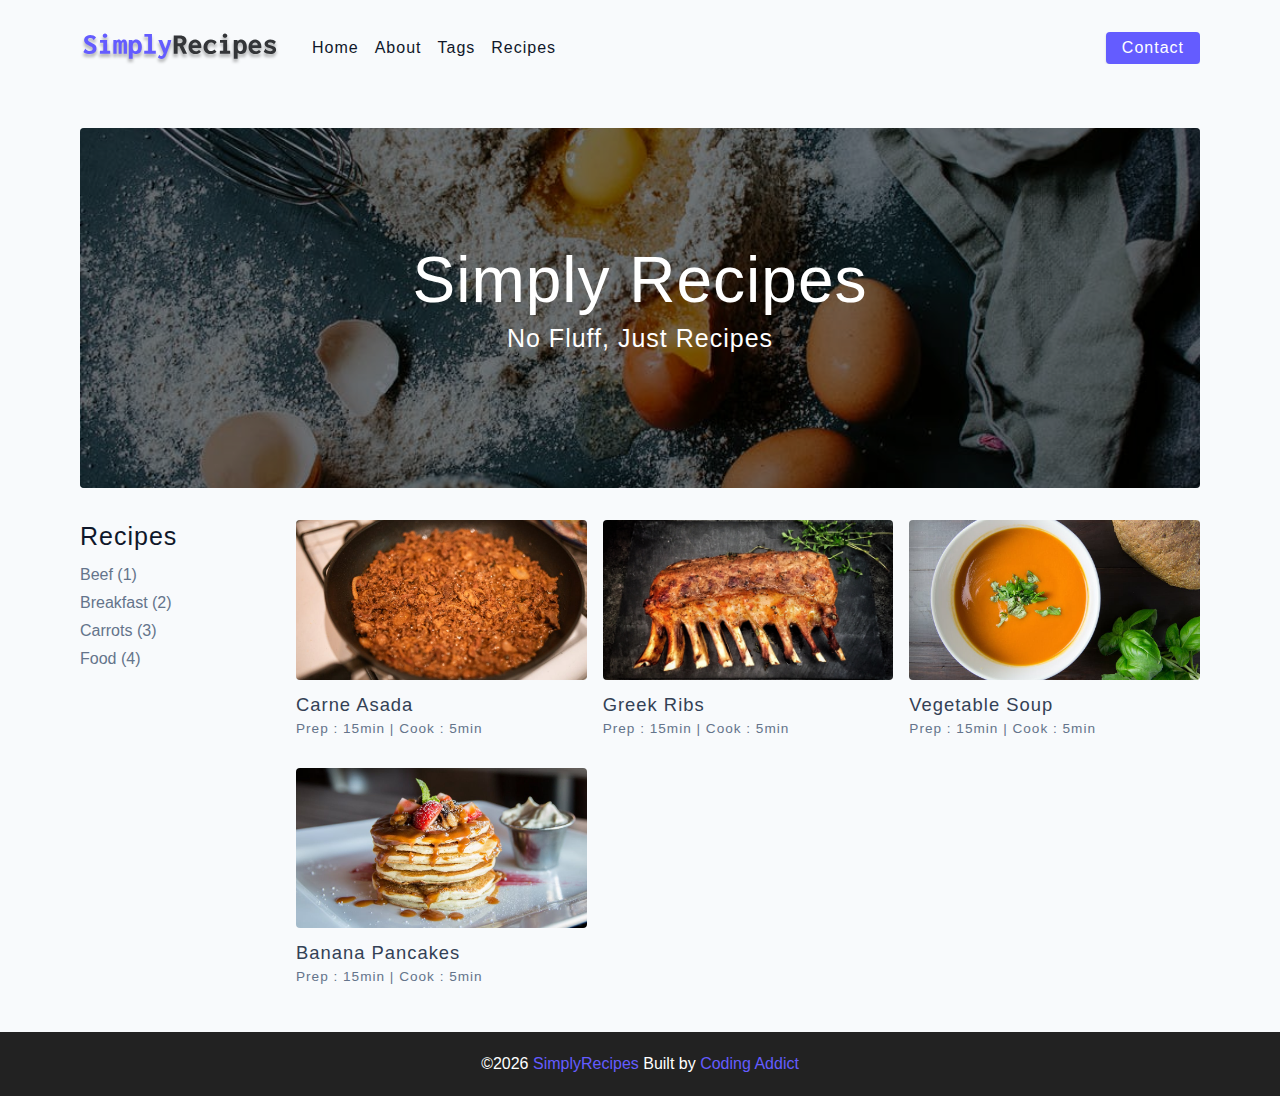
<file: index.html>
<!DOCTYPE html>
<html lang="en">

<head>
  <meta charset="UTF-8" />
  <meta http-equiv="X-UA-Compatible" content="IE=edge" />
  <meta name="viewport" content="width=device-width, initial-scale=1.0" />
  <title>Simply Recipes || Starter</title>
  <!-- favicon -->
  <link rel="shortcut icon" href="./assets/favicon.ico" type="image/x-icon" />
  <!-- normalize -->
  <link rel="stylesheet" href="./css/normalize.css" />
  <!-- font-awesome -->
  <link rel="stylesheet" href="https://cdnjs.cloudflare.com/ajax/libs/font-awesome/5.14.0/css/all.min.css" />
  <!-- main css -->
  <link rel="stylesheet" href="./css/main.css" />
</head>

<body>
  <!-- nav  -->
  <nav class="navbar">
    <div class="nav-center">
      <div class="nav-header">
        <a href="index.html" class="nav-logo">
          <img src="./assets/logo.svg" alt="simply recipes" />
        </a>
        <button class="nav-btn btn">
          <i class="fas fa-align-justify"></i>
        </button>
      </div>
      <div class="nav-links">
        <a href="index.html" class="nav-link"> home </a>
        <a href="about.html" class="nav-link"> about </a>
        <a href="tags.html" class="nav-link"> tags </a>
        <a href="recipes.html" class="nav-link"> recipes </a>

        <div class="nav-link contact-link">
          <a href="contact.html" class="btn"> contact </a>
        </div>
      </div>
    </div>
  </nav>
  <!--end of nav  -->
  <!-- main -->
  <main class="page">
    <!-- header -->
    <header class="hero">
      <div class="hero-container">
        <div class="hero-text">
          <h1>Simply recipes</h1>
          <h4>no fluff, just recipes</h4>
        </div>
      </div>
    </header>
    <!-- end of header -->
  <!-- recipes container -->
   <section class="recipes-container"> 
     <!-- tags container -->
     <div class="tags-container">
       <h4>Recipes</h4>
       <div class="tags-list">
        <a href="tag-template.html">Beef (1)</a>
        <a href="tag-template.html">Breakfast (2)</a>     
        <a href="tag-template.html">carrots (3)</a>
        <a href="tag-template.html">Food (4)</a>
      </div>
     </div>
      <!--end of tags container -->
   
      <!-- recipes list -->
   <div class="recipes-list">
       <!-- single recipe -->
      <a href="single-recipe.html" class="recipe">
        <img src="./assets/recipes/recipe-1.jpeg
        " alt="food" class="img recipe-img">
     <h5>Carne Asada</h5>
     <p>Prep : 15min | Cook : 5min</p>
      </a>
 <!-- end of single recipe -->
   <!-- single recipe -->
   <a href="single-recipe.html" class="recipe">
    <img src="./assets/recipes/recipe-2.jpeg
    " alt="food" class="img recipe-img">
 <h5>Greek Ribs</h5>
 <p>Prep : 15min | Cook : 5min</p>
  </a>
<!-- end of single recipe -->
  <!-- single recipe -->
  <a href="single-recipe.html" class="recipe">
    <img src="./assets/recipes/recipe-3.jpeg
    " alt="food" class="img recipe-img">
 <h5>Vegetable Soup</h5>
 <p>Prep : 15min | Cook : 5min</p>
  </a>
<!-- end of single recipe -->
  <!-- single recipe -->
  <a href="single-recipe.html" class="recipe">
    <img src="./assets/recipes/recipe-4.jpeg
    " alt="food" class="img recipe-img">
 <h5>Banana Pancakes</h5>
 <p>Prep : 15min | Cook : 5min</p>
  </a>
<!-- end of single recipe -->

   </div>
  <!--  end of recipes list -->
  </section>
  <!-- end of recipes container -->
  </main>
  <!-- end of main -->

  <!-- footer -->
  <footer class="page-footer">
    <p>&copy;<span id="date"></span>
    <span class="footer-logo">SimplyRecipes</span>
    Built by <a href="https://www.johnsmilga.com/">Coding Addict</a>
    </p>
  </footer>
  <script src="./js/app.js"></script>
</body>

</html>
</file>
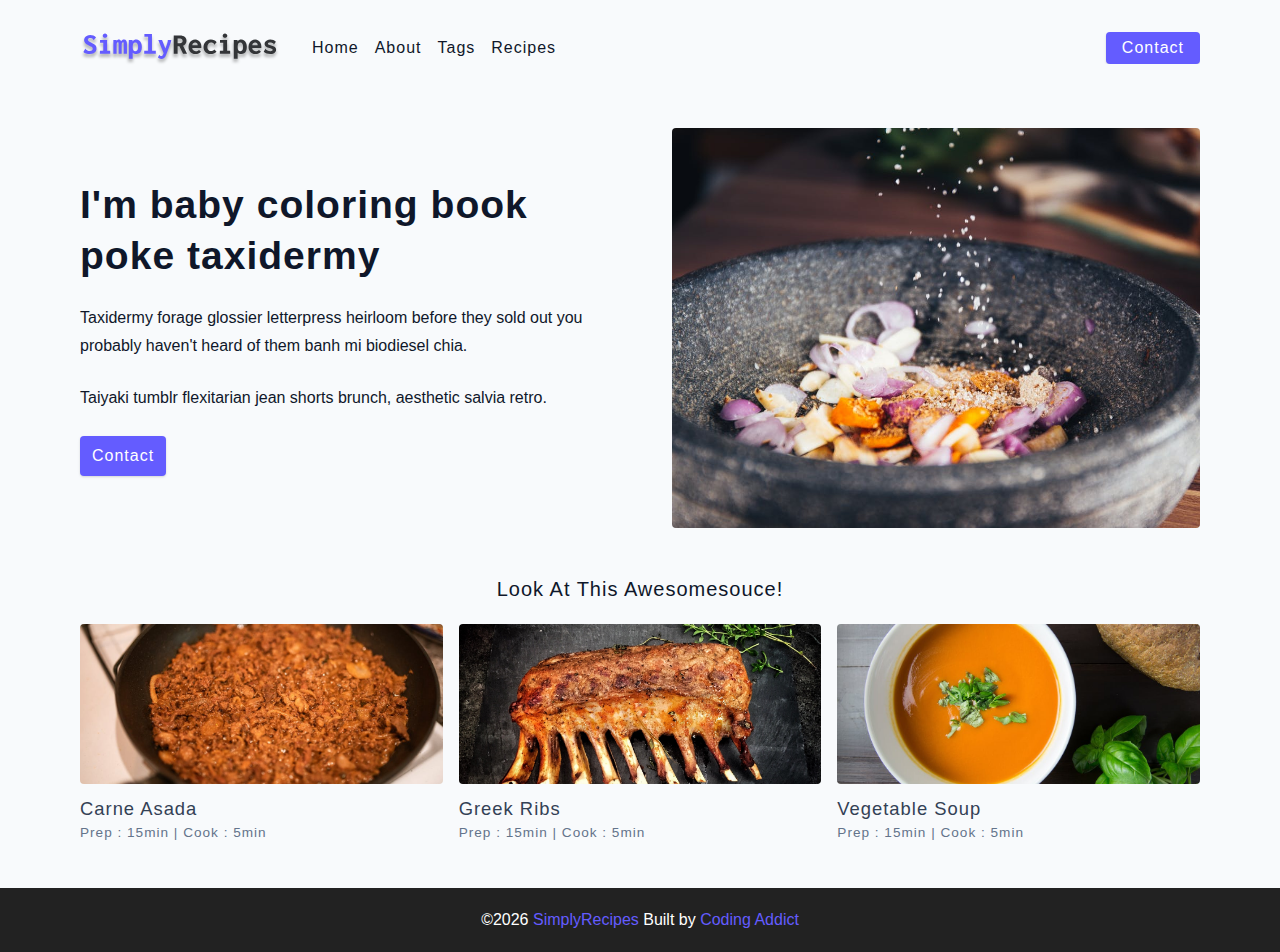
<file: about.html>
<!DOCTYPE html>
<html lang="en">

<head>
  <meta charset="UTF-8" />
  <meta http-equiv="X-UA-Compatible" content="IE=edge" />
  <meta name="viewport" content="width=device-width, initial-scale=1.0" />
  <title>About</title>
  <!-- favicon -->
  <link rel="shortcut icon" href="./assets/favicon.ico" type="image/x-icon" />
  <!-- normalize -->
  <link rel="stylesheet" href="./css/normalize.css" />
  <!-- font-awesome -->
  <link rel="stylesheet" href="https://cdnjs.cloudflare.com/ajax/libs/font-awesome/5.14.0/css/all.min.css" />
  <!-- main css -->
  <link rel="stylesheet" href="./css/main.css" />
</head>

<body>
  <!-- nav  -->
  <nav class="navbar">
    <div class="nav-center">
      <div class="nav-header">
        <a href="index.html" class="nav-logo">
          <img src="./assets/logo.svg" alt="simply recipes" />
        </a>
        <button class="nav-btn btn">
          <i class="fas fa-align-justify"></i>
        </button>
      </div>
      <div class="nav-links">
        <a href="index.html" class="nav-link"> home </a>
        <a href="about.html" class="nav-link"> about </a>
        <a href="tags.html" class="nav-link"> tags </a>
        <a href="recipes.html" class="nav-link"> recipes </a>

        <div class="nav-link contact-link">
          <a href="contact.html" class="btn"> contact </a>
        </div>
      </div>
    </div>
  </nav>
  <!--end of nav  -->
  <!-- main -->
  <main class="page">
    <section class="about-page">
      <article>
        <h2>I'm baby coloring book poke taxidermy</h2>
        <p>Taxidermy forage glossier letterpress heirloom before they sold out you probably haven't heard of them banh
          mi biodiesel chia.</p>
     <p>Taiyaki tumblr flexitarian jean shorts brunch, aesthetic salvia retro.</p>
     <a href="contact.html" class="btn">contact</a>
    </article>
      <img src="./assets/about.jpeg" alt="pouring salt" class="img about-img">
    </section>
    <section class="featured-recipes">
      <h5 class="featured-title">Look At this Awesomesouce!</h5>
      <!-- recipes list -->
      <div class="recipes-list">
        <!-- single recipe -->
        <a href="single-recipe.html" class="recipe">
          <img src="./assets/recipes/recipe-1.jpeg
       " alt="food" class="img recipe-img">
          <h5>Carne Asada</h5>
          <p>Prep : 15min | Cook : 5min</p>
        </a>
        <!-- end of single recipe -->
        <!-- single recipe -->
        <a href="single-recipe.html" class="recipe">
          <img src="./assets/recipes/recipe-2.jpeg
   " alt="food" class="img recipe-img">
          <h5>Greek Ribs</h5>
          <p>Prep : 15min | Cook : 5min</p>
        </a>
        <!-- end of single recipe -->
        <!-- single recipe -->
        <a href="single-recipe.html" class="recipe">
          <img src="./assets/recipes/recipe-3.jpeg
   " alt="food" class="img recipe-img">
          <h5>Vegetable Soup</h5>
          <p>Prep : 15min | Cook : 5min</p>
        </a>

        <!-- end of single recipe -->

      </div>
      <!--  end of recipes list -->
    </section>
  </main>
  <!-- end of main -->
  <!-- footer -->
  <footer class="page-footer">
    <p>&copy;<span id="date"></span>
      <span class="footer-logo">SimplyRecipes</span>
      Built by <a href="https://www.johnsmilga.com/">Coding Addict</a>
    </p>
  </footer>
  <script src="./js/app.js"></script>

</body>

</html>
</file>
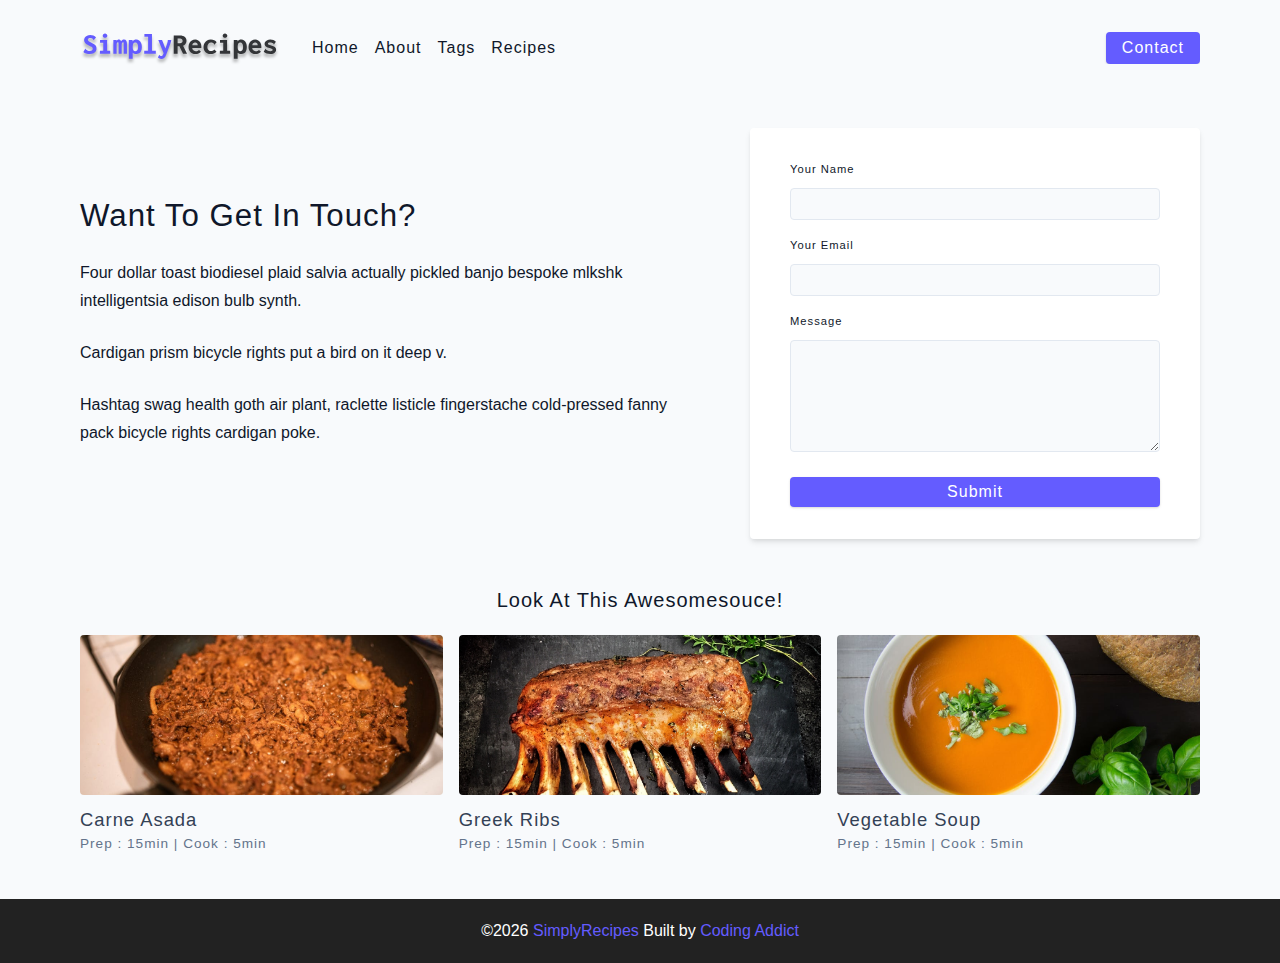
<file: contact.html>
<!DOCTYPE html>
<html lang="en">

<head>
  <meta charset="UTF-8" />
  <meta http-equiv="X-UA-Compatible" content="IE=edge" />
  <meta name="viewport" content="width=device-width, initial-scale=1.0" />
  <title>Contact</title>
  <!-- favicon -->
  <link rel="shortcut icon" href="./assets/favicon.ico" type="image/x-icon" />
  <!-- normalize -->
  <link rel="stylesheet" href="./css/normalize.css" />
  <!-- font-awesome -->
  <link rel="stylesheet" href="https://cdnjs.cloudflare.com/ajax/libs/font-awesome/5.14.0/css/all.min.css" />
  <!-- main css -->
  <link rel="stylesheet" href="./css/main.css" />
</head>

<body>
  <!-- nav  -->
  <nav class="navbar">
    <div class="nav-center">
      <div class="nav-header">
        <a href="index.html" class="nav-logo">
          <img src="./assets/logo.svg" alt="simply recipes" />
        </a>
        <button class="nav-btn btn">
          <i class="fas fa-align-justify"></i>
        </button>
      </div>
      <div class="nav-links">
        <a href="index.html" class="nav-link"> home </a>
        <a href="about.html" class="nav-link"> about </a>
        <a href="tags.html" class="nav-link"> tags </a>
        <a href="recipes.html" class="nav-link"> recipes </a>

        <div class="nav-link contact-link">
          <a href="contact.html" class="btn"> contact </a>
        </div>
      </div>
    </div>
  </nav>
  <!--end of nav  -->
  <!-- main -->
  <main class="page">
    <section class="contact-container">
      <article class="contact-info">
        <h3>Want To Get In Touch?</h3>
        <p>Four dollar toast biodiesel plaid salvia actually pickled banjo bespoke mlkshk intelligentsia edison bulb
          synth.</p>
        <p>Cardigan prism bicycle rights put a bird on it deep v.</p>
        <p>Hashtag swag health goth air plant, raclette listicle fingerstache cold-pressed fanny pack bicycle rights
          cardigan poke.</p>
      </article>
      <article>
        <form  class="form contact-form">
          <!-- single form row -->
          <div class="form-row">
           <label for="name" class="form-label">your name</label> 
           <input type="text" name="name" id="name" class="form-input">
          </div>
            <!-- end of single form row -->
            <!-- single form row -->
          <div class="form-row">
            <label for="email" class="form-label">your email</label> 
            <input type="text" name="email" id="email" class="form-input">
           </div>
             <!-- end of single form row -->
      <div class="form-row">
        <label for="message" class="form-label">Message</label>
        <textarea name="message" id="message" class="form-textarea"></textarea>
      </div>
      <button type="submit" class="btn btn-block">submit</button>
            </form>
      </article>
    </section>
    <section class="featured-recipes">
      <h5 class="featured-title">Look At this Awesomesouce!</h5>
      <!-- recipes list -->
      <div class="recipes-list">
        <!-- single recipe -->
        <a href="single-recipe.html" class="recipe">
          <img src="./assets/recipes/recipe-1.jpeg
     " alt="food" class="img recipe-img">
          <h5>Carne Asada</h5>
          <p>Prep : 15min | Cook : 5min</p>
        </a>
        <!-- end of single recipe -->
        <!-- single recipe -->
        <a href="single-recipe.html" class="recipe">
          <img src="./assets/recipes/recipe-2.jpeg
 " alt="food" class="img recipe-img">
          <h5>Greek Ribs</h5>
          <p>Prep : 15min | Cook : 5min</p>
        </a>
        <!-- end of single recipe -->
        <!-- single recipe -->
        <a href="single-recipe.html" class="recipe">
          <img src="./assets/recipes/recipe-3.jpeg
 " alt="food" class="img recipe-img">
          <h5>Vegetable Soup</h5>
          <p>Prep : 15min | Cook : 5min</p>
        </a>

        <!-- end of single recipe -->

      </div>
      <!--  end of recipes list -->
    </section>
  </main>
  <!-- end of main -->
  <!-- footer -->
  <footer class="page-footer">
    <p>&copy;<span id="date"></span>
      <span class="footer-logo">SimplyRecipes</span>
      Built by <a href="https://www.johnsmilga.com/">Coding Addict</a>
    </p>
  </footer>
  <script src="./js/app.js"></script>
</body>

</html>
</file>
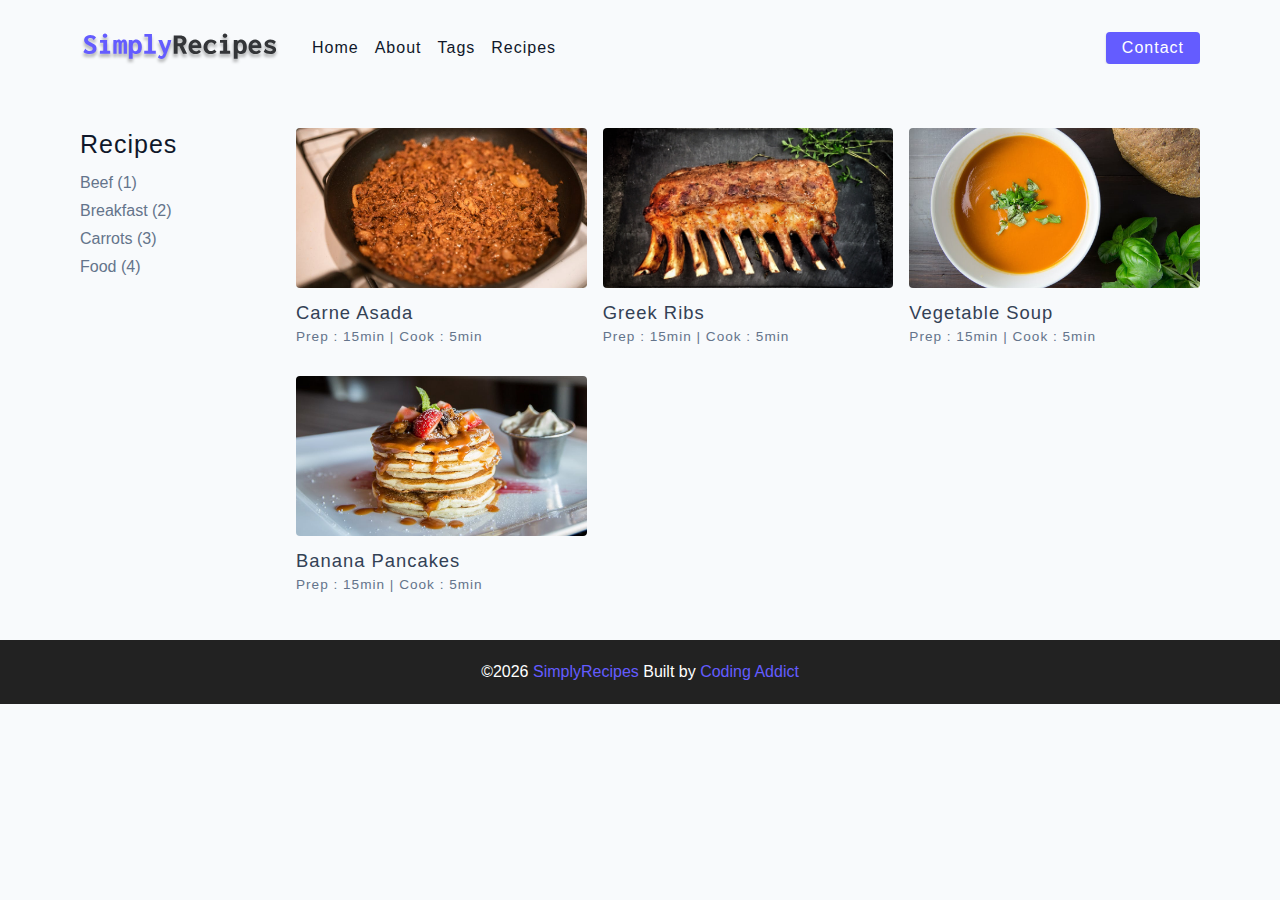
<file: recipes.html>
<!DOCTYPE html>
<html lang="en">

<head>
  <meta charset="UTF-8" />
  <meta http-equiv="X-UA-Compatible" content="IE=edge" />
  <meta name="viewport" content="width=device-width, initial-scale=1.0" />
  <title>Recipes</title>
  <!-- favicon -->
  <link rel="shortcut icon" href="./assets/favicon.ico" type="image/x-icon" />
  <!-- normalize -->
  <link rel="stylesheet" href="./css/normalize.css" />
  <!-- font-awesome -->
  <link rel="stylesheet" href="https://cdnjs.cloudflare.com/ajax/libs/font-awesome/5.14.0/css/all.min.css" />
  <!-- main css -->
  <link rel="stylesheet" href="./css/main.css" />
</head>

<body>
  <!-- nav  -->
  <nav class="navbar">
    <div class="nav-center">
      <div class="nav-header">
        <a href="index.html" class="nav-logo">
          <img src="./assets/logo.svg" alt="simply recipes" />
        </a>
        <button class="nav-btn btn">
          <i class="fas fa-align-justify"></i>
        </button>
      </div>
      <div class="nav-links">
        <a href="index.html" class="nav-link"> home </a>
        <a href="about.html" class="nav-link"> about </a>
        <a href="tags.html" class="nav-link"> tags </a>
        <a href="recipes.html" class="nav-link"> recipes </a>

        <div class="nav-link contact-link">
          <a href="contact.html" class="btn"> contact </a>
        </div>
      </div>
    </div>
  </nav>
  <!--end of nav  -->
  <!-- main -->
  <main class="page">
    <!-- recipes container -->
    <section class="recipes-container">
      <!-- tags container -->
      <div class="tags-container">
        <h4>Recipes</h4>
        <div class="tags-list">
          <a href="tag-template.html">Beef (1)</a>
          <a href="tag-template.html">Breakfast (2)</a>
          <a href="tag-template.html">carrots (3)</a>
          <a href="tag-template.html">Food (4)</a>
        </div>
      </div>
      <!--end of tags container -->

      <!-- recipes list -->
      <div class="recipes-list">
        <!-- single recipe -->
        <a href="single-recipe.html" class="recipe">
          <img src="./assets/recipes/recipe-1.jpeg
       " alt="food" class="img recipe-img">
          <h5>Carne Asada</h5>
          <p>Prep : 15min | Cook : 5min</p>
        </a>
        <!-- end of single recipe -->
        <!-- single recipe -->
        <a href="single-recipe.html" class="recipe">
          <img src="./assets/recipes/recipe-2.jpeg
   " alt="food" class="img recipe-img">
          <h5>Greek Ribs</h5>
          <p>Prep : 15min | Cook : 5min</p>
        </a>
        <!-- end of single recipe -->
        <!-- single recipe -->
        <a href="single-recipe.html" class="recipe">
          <img src="./assets/recipes/recipe-3.jpeg
   " alt="food" class="img recipe-img">
          <h5>Vegetable Soup</h5>
          <p>Prep : 15min | Cook : 5min</p>
        </a>
        <!-- end of single recipe -->
        <!-- single recipe -->
        <a href="single-recipe.html" class="recipe">
          <img src="./assets/recipes/recipe-4.jpeg
   " alt="food" class="img recipe-img">
          <h5>Banana Pancakes</h5>
          <p>Prep : 15min | Cook : 5min</p>
        </a>
        <!-- end of single recipe -->

      </div>
      <!--  end of recipes list -->
    </section>
    <!-- end of recipes container -->
  </main>
  <!-- end of main -->
  <!-- footer -->
  <footer class="page-footer">
    <p>&copy;<span id="date"></span>
      <span class="footer-logo">SimplyRecipes</span>
      Built by <a href="https://www.johnsmilga.com/">Coding Addict</a>
    </p>
  </footer>
  <script src="./js/app.js"></script>


</body>

</html>
</file>
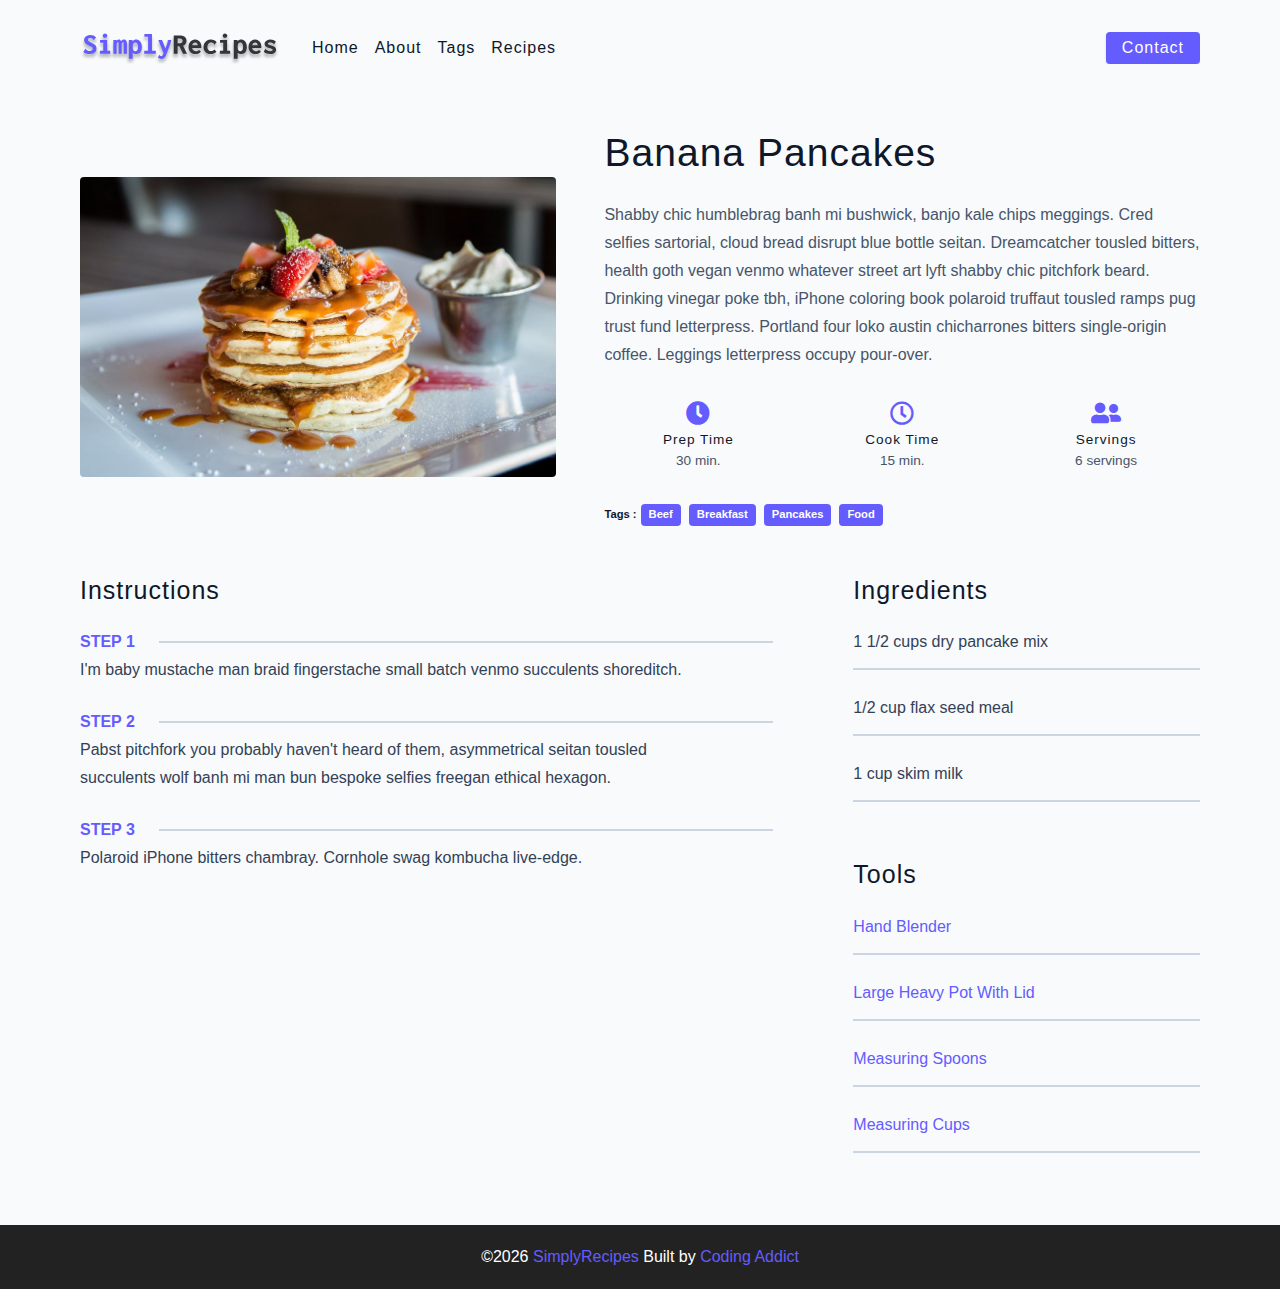
<file: single-recipe.html>
<!DOCTYPE html>
<html lang="en">

<head>
  <meta charset="UTF-8" />
  <meta http-equiv="X-UA-Compatible" content="IE=edge" />
  <meta name="viewport" content="width=device-width, initial-scale=1.0" />
  <title>Single Recipe</title>
  <!-- favicon -->
  <link rel="shortcut icon" href="./assets/favicon.ico" type="image/x-icon" />
  <!-- normalize -->
  <link rel="stylesheet" href="./css/normalize.css" />
  <!-- font-awesome -->
  <link rel="stylesheet" href="https://cdnjs.cloudflare.com/ajax/libs/font-awesome/5.14.0/css/all.min.css" />
  <!-- main css -->
  <link rel="stylesheet" href="./css/main.css" />
</head>

<body>
  <!-- nav  -->
  <nav class="navbar">
    <div class="nav-center">
      <div class="nav-header">
        <a href="index.html" class="nav-logo">
          <img src="./assets/logo.svg" alt="simply recipes" />
        </a>
        <button class="nav-btn btn">
          <i class="fas fa-align-justify"></i>
        </button>
      </div>
      <div class="nav-links">
        <a href="index.html" class="nav-link"> home </a>
        <a href="about.html" class="nav-link"> about </a>
        <a href="tags.html" class="nav-link"> tags </a>
        <a href="recipes.html" class="nav-link"> recipes </a>

        <div class="nav-link contact-link">
          <a href="contact.html" class="btn"> contact </a>
        </div>
      </div>
    </div>
  </nav>
  <!--end of nav  -->
  <!-- main -->
  <main class="page">
    <div class="recipe-page">
      <section class="recipe-hero">
        <img src="./assets/recipes/recipe-4.jpeg" alt="pancakes" class="img recipe-hero-img">
        <article>
          <h2>Banana Pancakes</h2>
          <p>Shabby chic humblebrag banh mi bushwick, banjo kale chips meggings. Cred selfies sartorial, cloud bread
            disrupt blue bottle seitan. Dreamcatcher tousled bitters, health goth vegan venmo whatever street art lyft
            shabby chic pitchfork beard. Drinking vinegar poke tbh, iPhone coloring book polaroid truffaut tousled ramps
            pug trust fund letterpress. Portland four loko austin chicharrones bitters single-origin coffee. Leggings
            letterpress occupy pour-over.</p>
          <!-- recipe icons -->
          <div class="recipe-icons">
            <!-- single recipe icon -->
            <article>
              <i class="fas fa-clock"></i>
              <h5>prep time</h5>
              <p>30 min.</p>
            </article>
            <!-- single recipe icon -->
            <article>
              <i class="far fa-clock"></i>
              <h5>cook time</h5>
              <p>15 min.</p>
            </article>
            <!-- single recipe icon -->
            <article>
              <i class="fas fa-user-friends"></i>
              <h5>servings</h5>
              <p>6 servings</p>
            </article>
          </div>
          <!--recipe tags -->
          <div class="recipe-tags">
            Tags : <a href="tag-template.html">beef</a>
            <a href="tag-template.html">breakfast</a>
            <a href="tag-template.html">pancakes</a>
            <a href="tag-template.html">food</a>
          </div>
        </article>
      </section>

      <!-- recipe content -->
      <section class="recipe-content">
        <article>
          <h4>instructions</h4>
          <!-- single instruction -->
          <div class="single-instruction">
            <header>
              <p>step 1</p>
              <div></div>
            </header>
            <p>I'm baby mustache man braid fingerstache small batch venmo succulents shoreditch.</p>
            <!-- single instruction -->
            <div class="single-instruction">
              <header>
                <p>step 2</p>
                <div></div>
              </header>
              <p>Pabst pitchfork you probably haven't heard of them, asymmetrical seitan tousled succulents wolf banh mi
                man bun bespoke selfies freegan ethical hexagon.</p>
              <!-- single instruction -->
              <div class="single-instruction">
                <header>
                  <p>step 3</p>
                  <div></div>
                </header>
                <p>Polaroid iPhone bitters chambray. Cornhole swag kombucha live-edge.</p>
              </div>
        </article>
        <article class="second-column">
          <div>
            <h4>Ingredients</h4>
            <p class="single-ingredient">
              1 1/2 cups dry pancake mix
            </p>
            <p class="single-ingredient">
              1/2 cup flax seed meal
            </p>
            <p class="single-ingredient">
              1 cup skim milk
            </p>
          </div>
          <div>
            <h4>tools</h4>
            <p class="single-tool">Hand Blender</p>
            <p class="single-tool">Large Heavy Pot With Lid</p>
            <p class="single-tool">Measuring Spoons</p>
            <p class="single-tool">Measuring Cups</p>
          </div>
        </article>
      </section>
    </div>
  </main>
  <!-- end of main -->
  <!-- footer -->
  <footer class="page-footer">
    <p>&copy;<span id="date"></span>
      <span class="footer-logo">SimplyRecipes</span>
      Built by <a href="https://www.johnsmilga.com/">Coding Addict</a>
    </p>
  </footer>
  <script src="./js/app.js"></script>
</body>

</html>
</file>
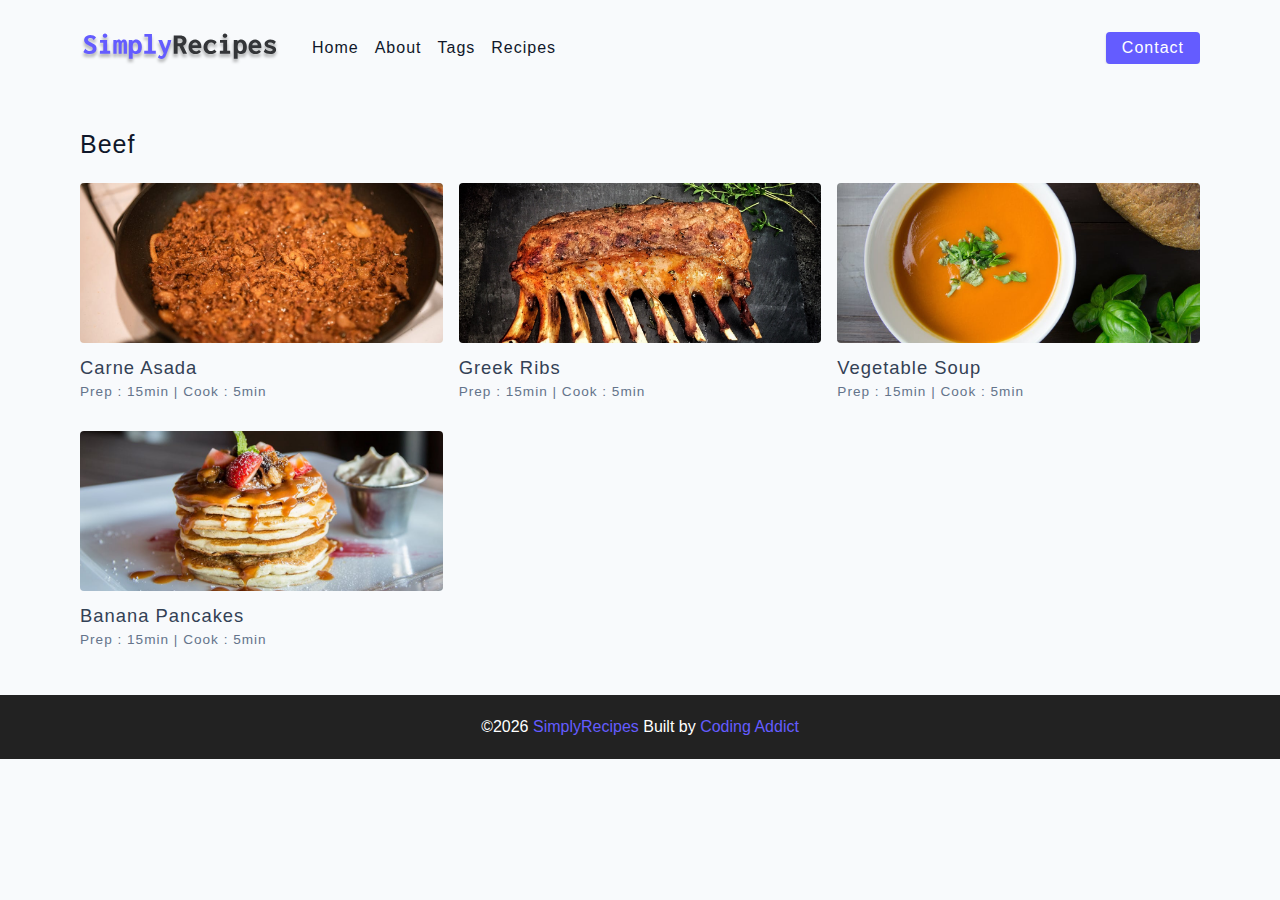
<file: tag-template.html>
<!DOCTYPE html>
<html lang="en">
  <head>
    <meta charset="UTF-8" />
    <meta http-equiv="X-UA-Compatible" content="IE=edge" />
    <meta name="viewport" content="width=device-width, initial-scale=1.0" />
    <title>Beef</title>
    <!-- favicon -->
    <link rel="shortcut icon" href="./assets/favicon.ico" type="image/x-icon" />
    <!-- normalize -->
    <link rel="stylesheet" href="./css/normalize.css" />
    <!-- font-awesome -->
    <link
      rel="stylesheet"
      href="https://cdnjs.cloudflare.com/ajax/libs/font-awesome/5.14.0/css/all.min.css"
    />
    <!-- main css -->
    <link rel="stylesheet" href="./css/main.css" />
  </head>
  <body>
    <!-- nav  -->
  <nav class="navbar">
    <div class="nav-center">
      <div class="nav-header">
        <a href="index.html" class="nav-logo">
          <img src="./assets/logo.svg" alt="simply recipes" />
        </a>
        <button class="nav-btn btn">
          <i class="fas fa-align-justify"></i>
        </button>
      </div>
      <div class="nav-links">
        <a href="index.html" class="nav-link"> home </a>
        <a href="about.html" class="nav-link"> about </a>
        <a href="tags.html" class="nav-link"> tags </a>
        <a href="recipes.html" class="nav-link"> recipes </a>

        <div class="nav-link contact-link">
          <a href="contact.html" class="btn"> contact </a>
        </div>
      </div>
    </div>
  </nav>
  <!--end of nav  -->
  <!-- main -->
  <main class="page">
   <div>
     <h4>Beef</h4>
      <!-- recipes list -->
   <div class="recipes-list">
    <!-- single recipe -->
   <a href="single-recipe.html" class="recipe">
     <img src="./assets/recipes/recipe-1.jpeg
     " alt="food" class="img recipe-img">
  <h5>Carne Asada</h5>
  <p>Prep : 15min | Cook : 5min</p>
   </a>
<!-- end of single recipe -->
<!-- single recipe -->
<a href="single-recipe.html" class="recipe">
 <img src="./assets/recipes/recipe-2.jpeg
 " alt="food" class="img recipe-img">
<h5>Greek Ribs</h5>
<p>Prep : 15min | Cook : 5min</p>
</a>
<!-- end of single recipe -->
<!-- single recipe -->
<a href="single-recipe.html" class="recipe">
 <img src="./assets/recipes/recipe-3.jpeg
 " alt="food" class="img recipe-img">
<h5>Vegetable Soup</h5>
<p>Prep : 15min | Cook : 5min</p>
</a>
<!-- end of single recipe -->
<!-- single recipe -->
<a href="single-recipe.html" class="recipe">
 <img src="./assets/recipes/recipe-4.jpeg
 " alt="food" class="img recipe-img">
<h5>Banana Pancakes</h5>
<p>Prep : 15min | Cook : 5min</p>
</a>
<!-- end of single recipe -->

</div>
<!--  end of recipes list -->
   </div>
    
  </main>
  <!-- end of main -->
  <!-- footer -->
  <footer class="page-footer">
    <p>&copy;<span id="date"></span>
    <span class="footer-logo">SimplyRecipes</span>
    Built by <a href="https://www.johnsmilga.com/">Coding Addict</a>
    </p>
  </footer>
  <script src="./js/app.js"></script>
</body>
</html>
</file>
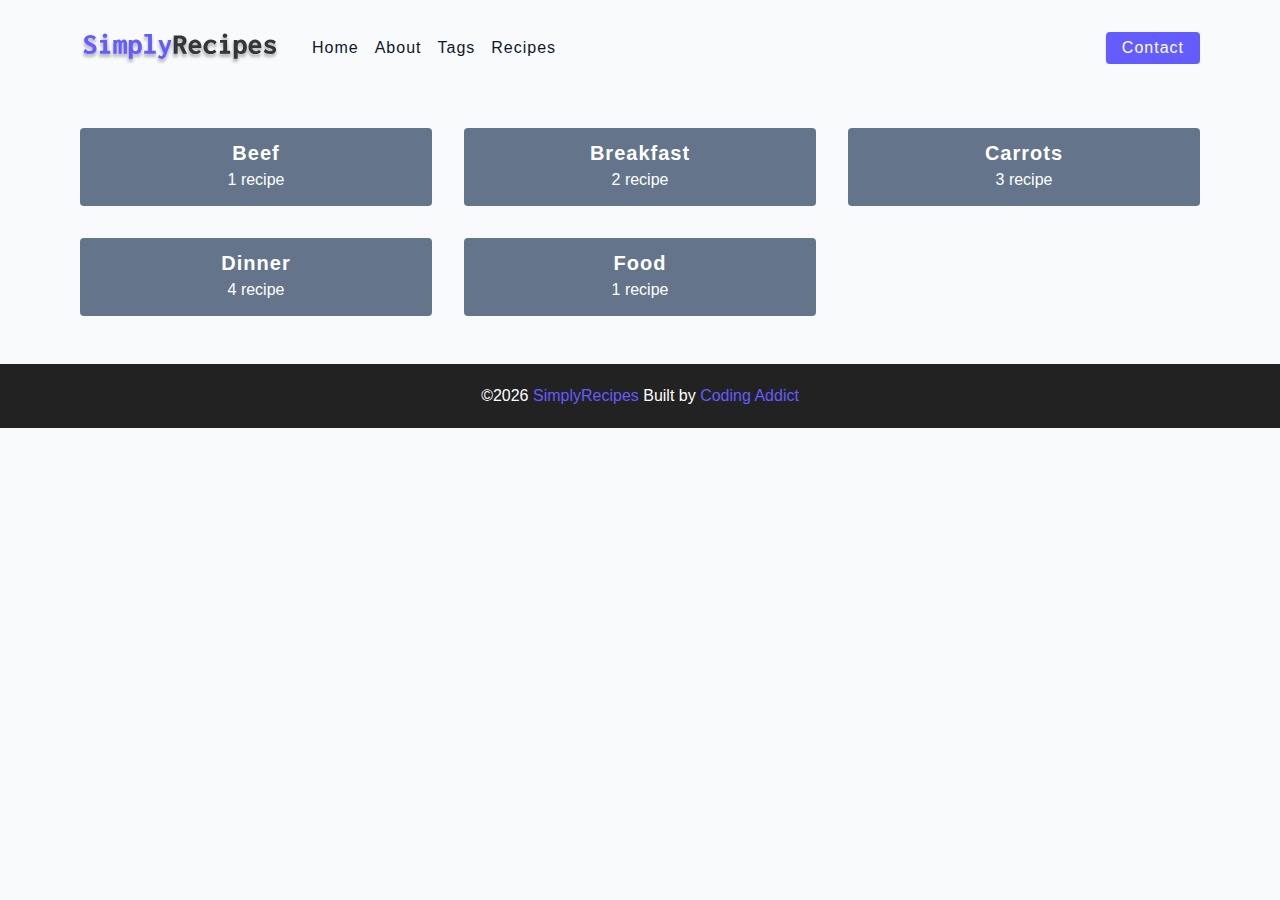
<file: tags.html>
<!DOCTYPE html>
<html lang="en">
  <head>
    <meta charset="UTF-8" />
    <meta http-equiv="X-UA-Compatible" content="IE=edge" />
    <meta name="viewport" content="width=device-width, initial-scale=1.0" />
    <title>Tags</title>
    <!-- favicon -->
    <link rel="shortcut icon" href="./assets/favicon.ico" type="image/x-icon" />
    <!-- normalize -->
    <link rel="stylesheet" href="./css/normalize.css" />
    <!-- font-awesome -->
    <link
      rel="stylesheet"
      href="https://cdnjs.cloudflare.com/ajax/libs/font-awesome/5.14.0/css/all.min.css"
    />
    <!-- main css -->
    <link rel="stylesheet" href="./css/main.css" />
  </head>
  <body>
    <!-- nav  -->
  <nav class="navbar">
    <div class="nav-center">
      <div class="nav-header">
        <a href="index.html" class="nav-logo">
          <img src="./assets/logo.svg" alt="simply recipes" />
        </a>
        <button class="nav-btn btn">
          <i class="fas fa-align-justify"></i>
        </button>
      </div>
      <div class="nav-links">
        <a href="index.html" class="nav-link"> home </a>
        <a href="about.html" class="nav-link"> about </a>
        <a href="tags.html" class="nav-link"> tags </a>
        <a href="recipes.html" class="nav-link"> recipes </a>

        <div class="nav-link contact-link">
          <a href="contact.html" class="btn"> contact </a>
        </div>
      </div>
    </div>
  </nav>
  <!--end of nav  -->
  <!-- main -->
  <main class="page">
   <section class="tags-wrapper">
  <!--single tag  -->
  <a href="tag-template.html" class="tag">
    <h5>beef</h5>
    <p>1 recipe</p>
  </a>
   <!--end of single tag  -->
   <!--single tag  -->
  <a href="tag-template.html" class="tag">
    <h5>Breakfast</h5>
    <p>2 recipe</p>
  </a>
   <!--end of single tag  -->
   <!--single tag  -->
  <a href="tag-template.html" class="tag">
    <h5>carrots</h5>
    <p>3 recipe</p>
  </a>
   <!--end of single tag  -->
   <!--single tag  -->
  <a href="tag-template.html" class="tag">
    <h5>Dinner</h5>
    <p>4 recipe</p>
  </a>
   <!--end of single tag  -->
   <!--single tag  -->
  <a href="tag-template.html" class="tag">
    <h5>food</h5>
    <p>1 recipe</p>
  </a>
   <!--end of single tag  -->
   </section>
  </main>
  <!-- end of main -->
  <!-- footer -->
  <footer class="page-footer">
    <p>&copy;<span id="date"></span>
    <span class="footer-logo">SimplyRecipes</span>
    Built by <a href="https://www.johnsmilga.com/">Coding Addict</a>
    </p>
  </footer>
  <script src="./js/app.js"></script>

    
  </body>
</html>
</file>
<file: css/main.css>
*,
::after,
::before {
  box-sizing: border-box;
}
/* fonts */

@import url('https://fonts.googleapis.com/css2?family=Roboto:wght@400;500;600&family=Montserrat&display=swap');
html {
  font-size: 100%;
} /*16px*/

:root {
  /* colors */
  --primary-100: #e2e0ff;
  --primary-200: #c1beff;
  --primary-300: #a29dff;
  --primary-400: #837dff;
  --primary-500: #645cff;
  --primary-600: #504acc;
  --primary-700: #3c3799;
  --primary-800: #282566;
  --primary-900: #141233;

  /* grey */
  --grey-50: #f8fafc;
  --grey-100: #f1f5f9;
  --grey-200: #e2e8f0;
  --grey-300: #cbd5e1;
  --grey-400: #94a3b8;
  --grey-500: #64748b;
  --grey-600: #475569;
  --grey-700: #334155;
  --grey-800: #1e293b;
  --grey-900: #0f172a;
  /* rest of the colors */
  --black: #222;
  --white: #fff;
  --red-light: #f8d7da;
  --red-dark: #842029;
  --green-light: #d1e7dd;
  --green-dark: #0f5132;

  /* fonts  */
  --headingFont: 'Roboto', sans-serif;
  --bodyFont: 'Nunito', sans-serif;
  --smallText: 0.7em;
  /* rest of the vars */
  --backgroundColor: var(--grey-50);
  --textColor: var(--grey-900);
  --borderRadius: 0.25rem;
  --letterSpacing: 1px;
  --transition: 0.3s ease-in-out all;
  --max-width: 1120px;
  --fixed-width: 600px;

  /* box shadow*/
  --shadow-1: 0 1px 3px 0 rgba(0, 0, 0, 0.1), 0 1px 2px 0 rgba(0, 0, 0, 0.06);
  --shadow-2: 0 4px 6px -1px rgba(0, 0, 0, 0.1),
    0 2px 4px -1px rgba(0, 0, 0, 0.06);
  --shadow-3: 0 10px 15px -3px rgba(0, 0, 0, 0.1),
    0 4px 6px -2px rgba(0, 0, 0, 0.05);
  --shadow-4: 0 20px 25px -5px rgba(0, 0, 0, 0.1),
    0 10px 10px -5px rgba(0, 0, 0, 0.04);
}

body {
  background: var(--backgroundColor);
  font-family: var(--bodyFont);
  font-weight: 400;
  line-height: 1.75;
  color: var(--textColor);
}

p {
  margin-top: 0;
  margin-bottom: 1.5rem;
  max-width: 40em;
}

h1,
h2,
h3,
h4,
h5 {
  margin: 0;
  margin-bottom: 1.38rem;
  font-family: var(--headingFont);
  font-weight: 400;
  line-height: 1.3;
  text-transform: capitalize;
  letter-spacing: var(--letterSpacing);
}

h1 {
  margin-top: 0;
  font-size: 3.052rem;
}

h2 {
  font-size: 2.441rem;
}

h3 {
  font-size: 1.953rem;
}

h4 {
  font-size: 1.563rem;
}

h5 {
  font-size: 1.25rem;
}

small,
.text-small {
  font-size: var(--smallText);
}

a {
  text-decoration: none;
}
ul {
  list-style-type: none;
  padding: 0;
}

.img {
  width: 100%;
  display: block;
  object-fit: cover;
}
/* buttons */

.btn {
  cursor: pointer;
  color: var(--white);
  background: var(--primary-500);
  border: transparent;
  border-radius: var(--borderRadius);
  letter-spacing: var(--letterSpacing);
  padding: 0.375rem 0.75rem;
  box-shadow: var(--shadow-1);
  transition: var(--transtion);
  text-transform: capitalize;
  display: inline-block;
}
.btn:hover {
  background: var(--primary-700);
  box-shadow: var(--shadow-3);
}
.btn-hipster {
  color: var(--primary-500);
  background: var(--primary-200);
}
.btn-hipster:hover {
  color: var(--primary-200);
  background: var(--primary-700);
}
.btn-block {
  width: 100%;
}

/* alerts */
.alert {
  padding: 0.375rem 0.75rem;
  margin-bottom: 1rem;
  border-color: transparent;
  border-radius: var(--borderRadius);
}

.alert-danger {
  color: var(--red-dark);
  background: var(--red-light);
}
.alert-success {
  color: var(--green-dark);
  background: var(--green-light);
}
/* form */

.form {
  width: 90vw;
  max-width: var(--fixed-width);
  background: var(--white);
  border-radius: var(--borderRadius);
  box-shadow: var(--shadow-2);
  padding: 2rem 2.5rem;
  margin: 3rem auto;
}
.form-label {
  display: block;
  font-size: var(--smallText);
  margin-bottom: 0.5rem;
  text-transform: capitalize;
  letter-spacing: var(--letterSpacing);
}
.form-input,
.form-textarea {
  width: 100%;
  padding: 0.375rem 0.75rem;
  border-radius: var(--borderRadius);
  background: var(--backgroundColor);
  border: 1px solid var(--grey-200);
}

.form-row {
  margin-bottom: 1rem;
}

.form-textarea {
  height: 7rem;
}
::placeholder {
  font-family: inherit;
  color: var(--grey-400);
}
.form-alert {
  color: var(--red-dark);
  letter-spacing: var(--letterSpacing);
  text-transform: capitalize;
}
/* alert */

@keyframes spinner {
  to {
    transform: rotate(360deg);
  }
}

.loading {
  width: 6rem;
  height: 6rem;
  border: 5px solid var(--grey-400);
  border-radius: 50%;
  border-top-color: var(--primary-500);
  animation: spinner 0.6s linear infinite;
}
.loading {
  margin: 0 auto;
}
/* title */

.title {
  text-align: center;
}

.title-underline {
  background: var(--primary-500);
  width: 7rem;
  height: 0.25rem;
  margin: 0 auto;
  margin-top: -1rem;
}

/*
=============== 
Navbar
===============
*/
.navbar{
display: flex;
justify-content: center;
align-items: center;
/* background: blue; */
}

.nav-center{
    width: 90vw;
    max-width: var(--max-width);
    /* background: red; */
}

.nav-header{
  height: 6rem;
  display: flex;
  justify-content: space-between;
  align-items: center;
}

.nav-logo{
  display: flex;
  align-items: center;
} 

.nav-header img{
  width: 200px;
}

.nav-btn{
  padding: 0.15rem 0.75rem;
}

.nav-btn i {
font-size: 1.25rem;
}

.nav-links{
  display: flex;
  flex-direction: column;
  height: 0;
  overflow: hidden;
  transition: var(--transition);
}

.show-links{
  height: 310px;
}
.nav-link{
  display: block;
  text-align: center;
  text-transform: capitalize;
  color: var(--grey-900);
  letter-spacing: var(--letterSpacing);
  padding: 1rem 0;
  border-top: 1px solid var(--grey-500);
}

.nav-link:hover{
  color: var(--primary-500);
}

.contact-link a{
  padding: 0.15rem 1rem;
}

@media screen and (min-width:992px) {
  .nav-btn{
    display: none;
  }
  .navbar{
    height: 6rem;

  }
  .nav-center{
    display: flex;
    align-items: center;
  }

  .nav-header{
   
    height: auto;
    margin-right: 2rem;
  }
  .nav-links{
    height: auto;
    flex-direction: row;
    align-items: center;
    width: 100%;
    /* background: red; */
  }

  .nav-link{
    padding: 0;
    border-top: none;
    margin-right: 1rem;
    font-size: 1rem;
  } 
  .contact-link{
    margin-left: auto;
    margin-right: 0;
  }
}
/* 
=========
page 
=========
*/
.page {
  /* background: red; */
  width: 90vw;
  max-width: var(--max-width);
  margin: 0 auto;
  padding-top: 2rem;
min-height: calc(100vh -(6rem + 4rem));

}
/* 
=========
footer 
=========
*/
.page-footer{
  height: 4rem;
  background: var(--black);
  color: var(--white);
  display: flex;
  align-items: center;
  justify-content: center;
}
.page-footer p{
  margin-bottom: 0;
}
.footer-logo,
.page-footer a{
  color: var(--primary-500);
}
/* 
=========
Hero
=========
*/
.hero{
  height: 40vh;
  background: url(../assets/main.jpeg) center/cover no-repeat;
  margin-bottom: 2rem;
  border-radius: var(--borderRadius);
position: relative;
}
.hero-container{
  position: absolute;
  width: 100%;
  height: 100%;
  top: 0;
  left: 0;
  border-radius: var(--borderRadius);
  background: rgba(0, 0, 0, 0.4);
display: flex;
align-items: center;
justify-content: center;
}

.hero-text{
  text-align: center;
  color: var(--white);
}

@media screen and (min-width:768px) {
  .hero-text h1{
    font-size: 4rem;
    margin-bottom:0 ;
  }
}
/* 
=========
Recipes
=========
*/
.recipes-container {
  display: grid;
  gap: 2rem 1rem;

}

.recipes-list {
  display: grid;
  gap: 2rem 1rem;
  padding-bottom: 3rem;
 
}
.tags-container {

   order: 1;
  display: flex;
  flex-direction: column;
  padding-bottom: 3rem;
  /* background: blue; */
}
.tags-container h4 {
  margin-bottom: 0.5rem;
  font-weight: 500;
}
.tags-list {
  display: grid;
  grid-template-columns: 1fr 1fr 1fr;
}
.tags-list a {
  text-transform: capitalize;
  display: block;
  color: var(--grey-500);
  transition: var(--transition);
}
.tags-list a:hover {
  color: var(--primary-500);
}
.recipe {
  display: block;
}
.recipe-img {
  height: 15rem;
  border-radius: var(--borderRadius);
  margin-bottom: 1rem;
}
.recipe h5 {
  margin-bottom: 0;
  line-height: 1;
  color: var(--grey-700);
}
.recipe p {
  margin-bottom: 0;
  line-height: 1;
  color: var(--grey-500);
  margin-top: 0.5rem;
  letter-spacing: var(--letterSpacing);
}
@media screen and (min-width: 576px) {
  .recipes-list {
    grid-template-columns: 1fr 1fr;
  }
  .recipe-img {
    height: 10rem;
  }
}

@media screen and (min-width: 992px) {
  .recipes-container {
    grid-template-columns: 200px 1fr;
   }
 
  .recipe p {
    font-size: 0.85rem;
  }
  .tags-container {
    order: 0;
    /* background: blue; */
  }
  .tags-list {
   grid-template-columns: 1fr;
  }
}

@media screen and (min-width: 1200px) {
  .recipe h5 {
    font-size: 1.15rem;
  }
  .recipes-list {
    grid-template-columns: 1fr 1fr 1fr;
  }
}
/* 
=========
Error
=========
*/
.error-page{
  text-align: center;
  padding-top: 5rem;
}
.error-page h1{
  font-size: 9rem;
}
/* 
=========
About
=========
*/
.about-page h2{
text-transform: none;
font-weight: bold;
}
.about-page{
  display: grid;
  gap: 2rem 4rem;
  padding-bottom: 3rem;
  }
  .about-img{
    border-radius: var(--borderRadius);
    height: 300px;
  }
  @media screen and (min-width:992px) {
    .about-page{
    grid-template-columns: 1fr 1fr;
    grid-template-rows: 400px;
    align-items: center;
  }
  .about-img{
  height: 100%;
  }
  }
.featured-title{
  text-align: center;
}
/* 
=========
Contact Page
=========
*/
.contact-form {
  width: 100%;
  margin: 0;
}
.contact-container {
  display: grid;
  gap: 2rem 3rem;
  padding-bottom: 3rem;
}
@media screen and (min-width: 992px) {
  .contact-container {
    grid-template-columns: 1fr 450px;
    align-items: center;
  }
}
/* 
=========
Tags Page
=========
*/
.tags-wrapper {
  display: grid;
  gap: 2rem;
  padding-bottom: 3rem;
}
.tag {
  background: var(--grey-500);
  border-radius: var(--borderRadius);
  text-align: center;
  color: var(--white);
  transition: var(--transition);
  padding: 0.75rem 0;
}
.tag:hover {
  background: var(--primary-500);
}
.tag h5,
.tag p {
  margin-bottom: 0;
}
.tag h5 {
  font-weight: 600;
}
@media screen and (min-width: 576px) {
  .tags-wrapper {
    grid-template-columns: 1fr 1fr;
  }
}
@media screen and (min-width: 992px) {
  .tags-wrapper {
    grid-template-columns: repeat(3,1fr);
  }
}
/*
=============== 
Recipe Template
===============
*/

.recipe-hero {
  display: grid;
  gap: 3rem;
}

.recipe-hero-img {
  height: 300px;
  border-radius: var(--borderRadius);
}
.recipe-info p {
  color: var(--grey-600);
}
.recipe-icons {
  display: grid;
  grid-template-columns: repeat(3, 1fr);
  gap: 1rem;
  margin: 2rem 0;
  text-align: center;
}
.recipe-icons i {
  font-size: 1.5rem;
  color: var(--primary-500);
}
.recipe-icons h5,
.recipe-icons p {
  margin-bottom: 0;
  font-size: 0.85em;
}

.recipe-icons p {
  color: var(--grey-600);
}
.recipe-tags {
  display: flex;
  align-items: center;
  flex-wrap: wrap;
  font-size: 0.7em;
  font-weight: 600;
}
.recipe-tags a {
  background: var(--primary-500);
  border-radius: var(--borderRadius);
  color: var(--white);
  padding: 0.05rem 0.5rem;
  margin: 0 0.25rem;
  text-transform: capitalize;
}
@media screen and (min-width: 992px) {
  .recipe-hero {
    grid-template-columns: 4fr 5fr;
    align-items: center;
  }
}
.recipe-content {
  padding: 3rem 0;
  display: grid;
  gap: 2rem 5rem;
}
@media screen and (min-width: 992px) {
  .recipe-content {
    grid-template-columns: 2fr 1fr;
  }
}
.single-instruction header {
  display: grid;
  grid-template-columns: auto 1fr;
  gap: 1.5rem;
  align-items: center;
}
.single-instruction header p {
  text-transform: uppercase;
  font-weight: 600;
  color: var(--primary-500);
  margin-bottom: 0;
}
.single-instruction > p {
  color: var(--grey-700);
}

.single-instruction header div {
  height: 2px;
  background: var(--grey-300);
}

.second-column {
  display: grid;
  row-gap: 2rem;
}

.single-ingredient {
  border-bottom: 2px solid var(--grey-300);
  padding-bottom: 0.75rem;
  color: var(--grey-700);
}
.single-tool {
  border-bottom: 2px solid var(--grey-300);
  padding-bottom: 0.75rem;
  color: var(--primary-500);
  text-transform: capitalize;
}
/*
=============== 
Single Recipe Page
===============
*/

.recipe-hero {
  display: grid;
  gap: 3rem;
}

.recipe-hero-img {
  height: 300px;
  border-radius: var(--borderRadius);
}
.recipe-hero p {
  color: var(--grey-600);
}
.recipe-icons {
  display: grid;
  grid-template-columns: repeat(3, 1fr);
  gap: 1rem;
  margin: 2rem 0;
  text-align: center;
}
.recipe-icons i {
  font-size: 1.5rem;
  color: var(--primary-500);
}
.recipe-icons h5,
.recipe-icons p {
  margin-bottom: 0;
  font-size: 0.85em;
}

.recipe-icons p {
  color: var(--grey-600);
}
.recipe-tags {
  display: flex;
  align-items: center;
  flex-wrap: wrap;
  font-size: 0.7em;
  font-weight: 600;
}
.recipe-tags a {
  background: var(--primary-500);
  border-radius: var(--borderRadius);
  color: var(--white);
  padding: 0.05rem 0.5rem;
  margin: 0 0.25rem;
  text-transform: capitalize;
}
@media screen and (min-width: 992px) {
  .recipe-hero {
    grid-template-columns: 4fr 5fr;
    align-items: center;
  }
}
.recipe-content {
  padding: 3rem 0;
  display: grid;
  gap: 2rem 5rem;
}
@media screen and (min-width: 992px) {
  .recipe-content {
    grid-template-columns: 2fr 1fr;
  }
}
.single-instruction header {
  display: grid;
  grid-template-columns: auto 1fr;
  gap: 1.5rem;
  align-items: center;
}
.single-instruction header p {
  text-transform: uppercase;
  font-weight: 600;
  color: var(--primary-500);
  margin-bottom: 0;
}
.single-instruction > p {
  color: var(--grey-700);
}

.single-instruction header div {
  height: 2px;
  background: var(--grey-300);
}

.second-column {
  display: grid;
  row-gap: 2rem;
}

.single-ingredient {
  border-bottom: 2px solid var(--grey-300);
  padding-bottom: 0.75rem;
  color: var(--grey-700);
}
.single-tool {
  border-bottom: 2px solid var(--grey-300);
  padding-bottom: 0.75rem;
  color: var(--primary-500);
  text-transform: capitalize;
}
</file>
